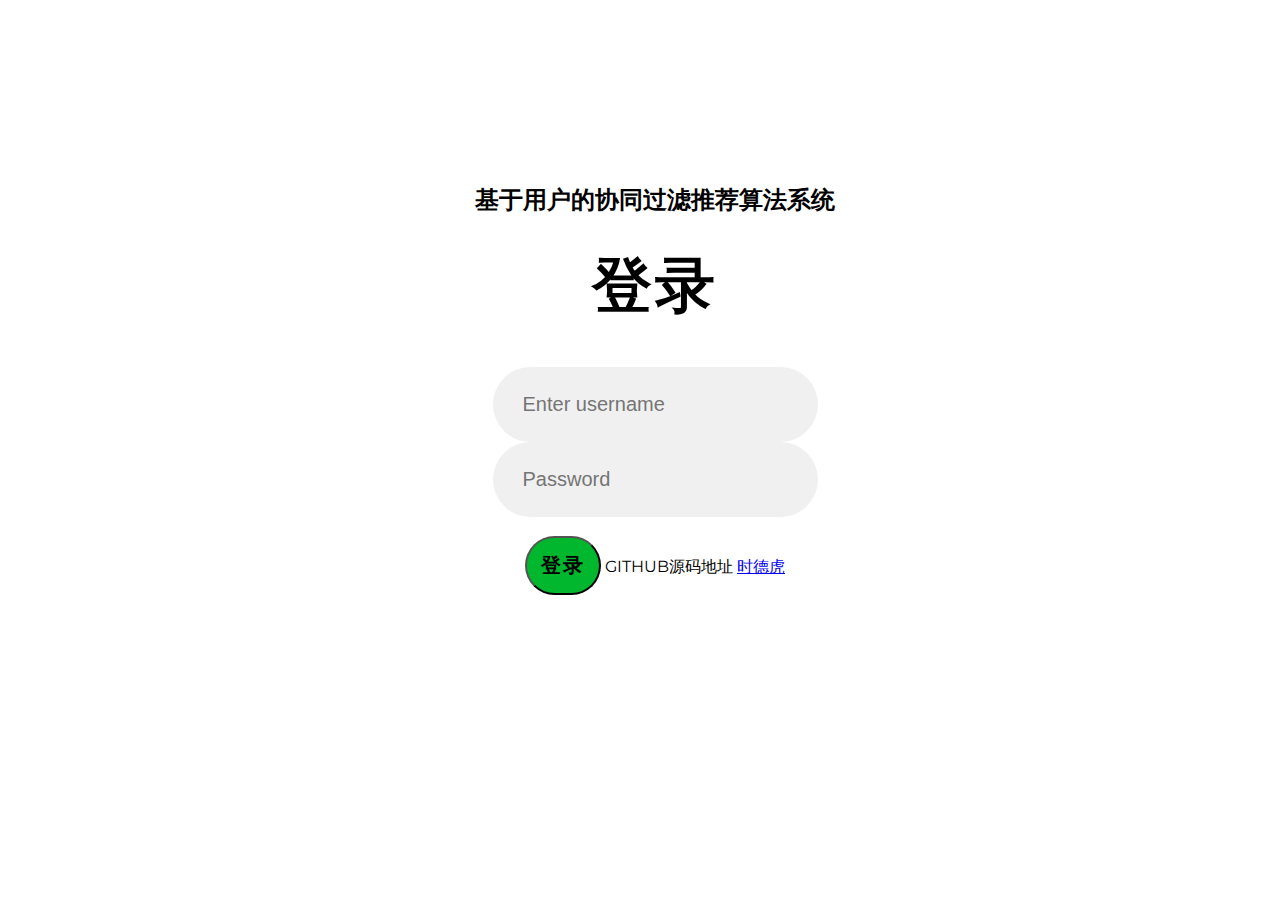
<file: src/main/webapp/userLogin.html>
<!doctype html>
<html lang="en">
<head>
  <!-- Required meta tags -->
  <meta charset="utf-8">
  <meta name="viewport" content="width=device-width, initial-scale=1, shrink-to-fit=no">

  <!-- Bootstrap CSS -->
  <link rel="stylesheet" href="https://stackpath.bootstrapcdn.com/bootstrap/4.1.3/css/bootstrap.min.css" integrity="sha384-MCw98/SFnGE8fJT3GXwEOngsV7Zt27NXFoaoApmYm81iuXoPkFOJwJ8ERdknLPMO" crossorigin="anonymous">

  <!-- Loding font -->
  <link href="https://fonts.googleapis.com/css?family=Montserrat:300,700" rel="stylesheet">

  <!-- Custom Styles -->
  <link rel="stylesheet" type="text/css" href="./css/styles.css">

  <title>Login</title>
</head>
<body>

<!-- Backgrounds -->

<div id="login-bg" class="container-fluid">
  <div class="bg-img"></div>
  <div class="bg-color"></div>
</div>

<!-- End Backgrounds -->

<div class="container" id="login">
  <div class="row justify-content-center">
    <div class="col-lg-8">
      <div class="login">

        <h2>基于用户的协同过滤推荐算法系统</h2>
        <h1>登录</h1>

        <!-- 登录表单 -->
        <form id="loginPage" action="LoginServlet" method="post">
          <div class="form-group">
            <input type="用户名" class="form-control" name="username" id="username" aria-describedby="usernameHelp" placeholder="Enter username">

          </div>
          <div class="form-group">
            <input type="password" class="form-control" name="password" id="password" placeholder="Password">
          </div>

          <br>
          <button type="submit" class="btn btn-lg btn-block btn-success">登录</button>
          github源码地址 <a href="https://github.com/Nikotesla-s/MovieRecommendSystemWeb" target="_blank" title="Nikotesla-s">时德虎</a>
        </form>
        <!-- 表单结束 -->

      </div>
    </div>
  </div>
</div>


</body>
</html>
</file>
<file: src/main/webapp/css/styles.css>
body {
	font-family: 'Montserrat', sans-serif;
	text-rendering : optimizeLegibility;
	-webkit-font-smoothing : antialiased;
}


#login-bg.container-fluid {
	padding: 0;
	height: 100%;
	position: absolute;
}

/* Background image an color divs*/

.bg-img , .bg-color {
	min-width: 50%;
	vertical-align: top;
	padding: 0;
	margin-left: 0;
	height: 100%;
	background-color: #CAF0D3;
	display: inline-block;
	overflow: hidden;
}

.bg-color {
	margin-left: -5px;
}

.bg-img {
	background-image: url(../images/bg-image.jpeg);
	background-size: cover;
}

#login{
	padding-top: 10%;
	text-align: center;
	text-transform: uppercase;
}


.login {
	width: 100%;
	height: 500px;
	background-color: #fff;
	padding: 15px;
	padding-top: 30px;
}

.login h1 {
	margin-top: 30px;
	font-weight: bold;
	font-size: 60px;
	letter-spacing: 3px;
}

.login form {
	max-width: 420px;
	margin: 30px auto;
}

.login .btn {
	border-radius: 50px;
	text-transform: uppercase;
	font-weight: bold;
	letter-spacing: 2px;
	font-size: 20px;
	padding: 14px;
	background-color: #00B72E;
}

.form-group input {
	font-size: 20px;
	font-weight: lighter;
	border: none;
	background-color: #F0F0F0;
	color: #465347!important;
	padding: 26px 30px;
	border-radius: 50px;
	transition : 0.2s;
}




/* Form check styles*/

.form-check {
	padding: 0;
	text-align: left;
}

.form-check label {
	vertical-align: top;
	padding-top: 5px;
	padding-left: 5px;
	font-size: 15px;
	color: #606060;
	font-size: 14px;
}

.forgot-password {
	text-align: right;
	float: right;
	font-weight: bold;
}

.forgot-password a {
	color: #00B72E;
	opacity: 0.6;
}

.forgot-password a:hover {
	opacity: 1;
}


/* Switch styles */

.switch {
  position: relative;
  display: inline-block;
  width: 60px;
  height: 30px;
}

/* Hide default HTML checkbox */
.switch input {display:none;}

/* The slider */
.slider {
  position: absolute;
  cursor: pointer;
  top: 0;
  left: 0;
  right: 0;
  bottom: 0;
  background-color: #F0F0F0;
  -webkit-transition: .4s;
  transition: .4s;
  border-radius: 30px;
}

.slider:before {
  position: absolute;
  content: "";
  height: 22px;
  width: 22px;
  left: 4px;
  bottom: 4px;
  background-color: white;
  -webkit-transition: .4s;
  transition: .4s;
  border-radius: 50%;
}

input:checked + .slider {
  background-color: #00B72E;
}

input:focus + .slider {
  box-shadow: 0 0 1px #00B72E;
}

input:checked + .slider:before {
  -webkit-transform: translateX(30px);
  -ms-transform: translateX(30px);
  transform: translateX(30px);
}



/* Media queries */

@media(max-width: 500px) {
	.bg-img , .bg-color {
	min-width: 100%;
	height: 50%;
	margin: 0;
	}

	.forgot-password {
	text-align: right;
	float: left;
	padding: 20px 0;
	}


	#login {
		padding-top: 50px;
	}

}
</file>
